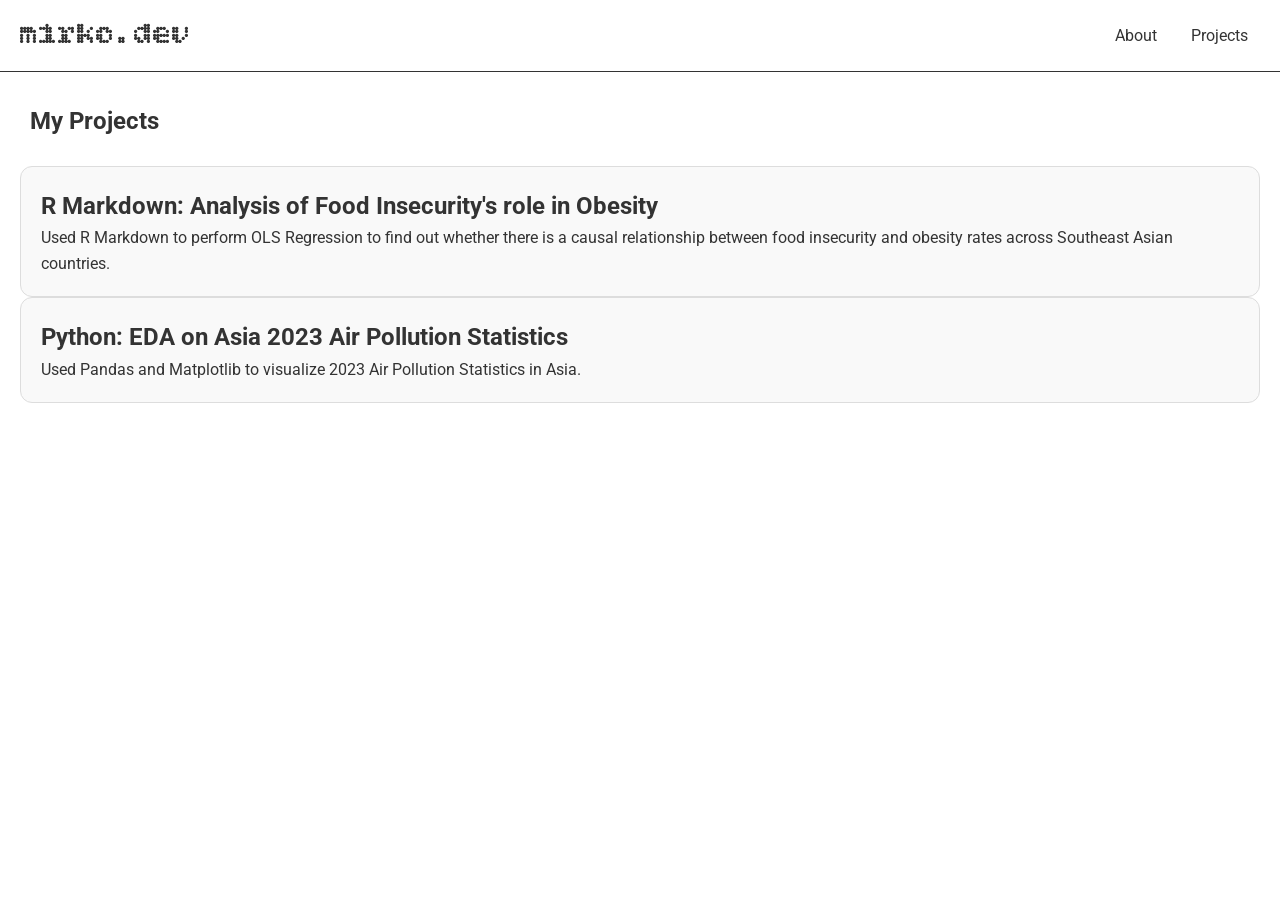
<file: projects.html>
<!DOCTYPE html>

<html lang="en">
<head>
  <meta charset="UTF-8">
  <meta name="viewport" content="width=device-width, initial-scale=1.0">
  <title>Projects</title>
  <link rel="stylesheet" href="styles.css">
  <link href="https://fonts.googleapis.com/css2?family=Roboto&display=swap" rel="stylesheet">
  <link href="https://fonts.googleapis.com/css2?family=Bitcount+Grid+Double:wght@100..900&display=swap" rel="stylesheet">
</head>
<body>
 
  <header class ="header">
    <a href ="index.html" class="logo">mirko.dev</a>

    <nav class="navbar">
      <a href="index.html">About</a>
      <a href="projects.html">Projects</a>
    </nav>
  </header>
  
  <!-- Projects SECTION-->
  <section>
    <div class="project-title">
      <h1>My Projects</h1>
    </div>
    <a href="https://www.kaggle.com/code/amaramadin/food-insecurity-s-role-in-obesity" target="_blank" class = "project-card">
      <div class="project">
        <h2>R Markdown: Analysis of Food Insecurity's role in Obesity </h2>
        <p>Used R Markdown to perform OLS Regression to find out whether there is a causal relationship between food insecurity and obesity rates across Southeast Asian countries.</p>
    </div>

    <a href="https://www.kaggle.com/code/amaramadin/eda-on-asia-2023-air-report" target="_blank" class = "project-card">
      <div class="project">
        <h2>Python: EDA on Asia 2023 Air Pollution Statistics</h2>
        <p>Used Pandas and Matplotlib to visualize 2023 Air Pollution Statistics in Asia.</p>
    </div>
    </a>
  </section>
</body>
</html>
</file>
<file: styles.css>
* {
  margin: 0;
  padding: 0;
  box-sizing: border-box;
  font-family:'Roboto', sans-serif;
}

body {
  background: #fff;
  color: #333;
  line-height: 1.6;
}

.header {
  display: flex;
  justify-content: space-between;
  align-items: center;
  padding: 10px 20px;
  background: #fff;
  border-bottom: 1px solid #333;
}

nav.navbar {
  display: flex;
  gap: 10px;
}

nav a {
  color: #333;
  padding: 8px 12px;
  text-decoration: none;
}

nav a:hover {
  color: #0077cc;
}

.logo {
  font-size: 32px;
  font-weight: 400;
  text-decoration: none;
  color: #333;
  font-family: 'Bitcount Grid Double', cursive; /* <- Custom font just for the logo */
}

.logo:hover {
  color: #0077cc;
}

section {
  background: white;
  padding: 20px;
  border-radius: 10px;
}

/* PROJECT SECTION */

.project-card,
.project-card * {
  text-decoration: none;
  color: inherit;
  display: block;
}

.project {
  background: #f9f9f9;
  padding: 20px;
  border-radius: 12px;
  transition: transform 0.2s ease, box-shadow 0.2s ease;
  cursor: pointer;
  border: 1px solid #ddd;
}

.project:hover {
  transform: translateY(-5px);
  box-shadow: 0 8px 20px rgba(0, 0, 0, 0.1);
}

.project-title{
  border: none;
  padding: 10px;
  margin-bottom: 15px;
  border-radius: 8px;
}

/* ABOUT ME */

.intro-container {
  display: flex;
  align-items: center;
  justify-content: space-between;
  gap: 20px;
}

.intro-section {
  background: #fff;
  padding: 40px 20px;
  border-radius: 10px;
}

.intro-container h1 {
  font-size: 50px;
}

.intro-text p {
  font-size: 18px;
  margin-bottom: 10px;
}


.about-section {
  background: #f9f9f9;
  padding: 40px 20px;
  border-radius: 10px;
  margin-top: 30px;
}

.about-section a {
  color: #0077cc;
  text-decoration: none;
  font-weight: 500;
  transition: color 0.2s;
}

.about-section a:hover {
  color: #005999;
}

.about-container {
  display: flex;
  justify-content: space-between;
  align-items: flex-start;
  gap: 30px;
  flex-wrap: wrap; /* makes it responsive */
  margin-bottom: 20px;
}
.about-text {
  flex: 1 1 60%;
}

.about-image {
  flex: 1 1 30%;
  display: flex;
  justify-content: center;
  align-items: center;
}

.profile-circle {
  width: 300px;
  height: 300px;
  border-radius: 50%;
  object-fit: cover;
  border: 2px solid #ccc;
}

.about-section h2{
  margin-bottom: 10px;
}

.about-section p {
  margin-bottom: 16px;
}

.about-section ul {
  margin-bottom: 16px;
  margin-left: 20px;
  line-height: 1.6;
}

.profile-pic {
  width: 120px;
  height: 120px;
  border-radius: 50%;
  object-fit: cover;
  max-width: 100%;
}

.social-icon {
    color: #aaa;
    transition: color 0.2s;
    text-decoration: none;
    font-size: 32px; /* Adjust size as needed */
}

.social-icon:hover {
    color: #333;
}

.button {
  text-decoration: none;
  background-color: #aaa;
  color: white;
  padding: 10px 16px;
  border-radius: 6px;
  display: inline-block;
  transition: background-color 0.2s;
}

.button:hover {
    color: #333;
}

@media (max-width: 768px) {
  .intro-container {
    flex-direction: column;
    text-align: center;
  }

  .profile-pic {
    width: 90px;
    height: 90px;
  }
}
</file>
